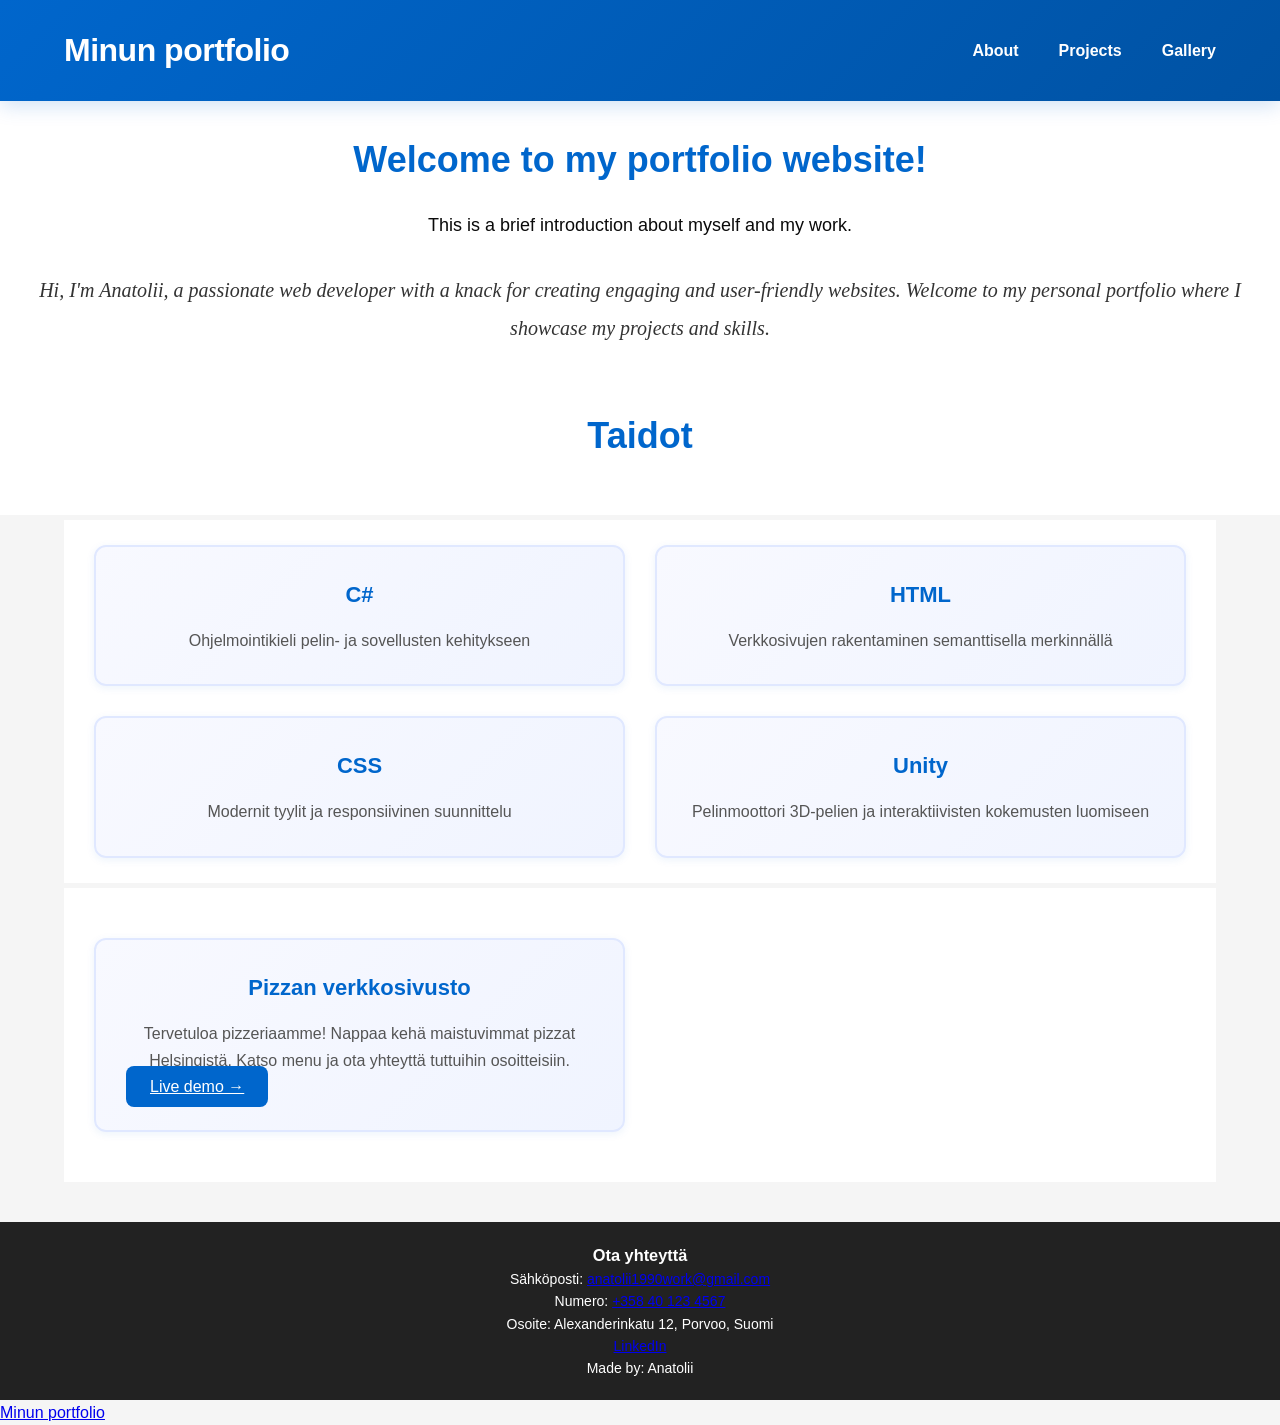
<file: index.html>
<!DOCTYPE html>
<html lang="en">
<head>
    <meta charset="UTF-8">
    <meta name="viewport" content="width=device-width, initial-scale=1.0">
    <title>Document</title>
    <link rel="stylesheet" href="style.css">
</head>
<body>
    <header>
        <div class="container_header">
            <h1>Minun portfolio</h1>
            <nav>
                <ul>
                    <li><a href="">About</a></li>
                    <li><a href="projects.html">Projects</a></li>
                    <li><a href="gallery.html">Gallery</a></li>
                </ul>
            </nav>
        </div>
    </header>

    <div class="content">
        <h2>Welcome to my portfolio website!</h2>
        <p>This is a brief introduction about myself and my work.</p>
        <p1>Hi, I'm Anatolii, a passionate web developer with a knack for creating engaging and user-friendly websites. Welcome to my personal portfolio where I showcase my projects and skills.
        </p1>
    </div>

    <div class="content">
        <h2>Taidot</h2>
    </div>

    <div class="skills-grid">
        <div class="skill-card">
            <h4>C#</h4>
            <p>Ohjelmointikieli pelin- ja sovellusten kehitykseen</p>
        </div>
        <div class="skill-card">
            <h4>HTML</h4>
            <p>Verkkosivujen rakentaminen semanttisella merkinnällä</p>
        </div>
        <div class="skill-card">
            <h4>CSS</h4>
            <p>Modernit tyylit ja responsiivinen suunnittelu</p>
        </div>
        <div class="skill-card">
            <h4>Unity</h4>
            <p>Pelinmoottori 3D-pelien ja interaktiivisten kokemusten luomiseen</p>
        </div>
    </div>

    <div class="projects-container">
        <div class="project-card">
            <h3>Pizzan verkkosivusto</h3>
            <p>Tervetuloa pizzeriaamme! Nappaa kehä maistuvimmat pizzat Helsingistä. Katso menu ja ota yhteyttä tuttuihin osoitteisiin.</p>
            <a href="pizza/" class="button" target="_blank">Live demo →</a>
        </div>
    </div>
    
    <footer>
        <h3>Ota yhteyttä</h3>
            <p>Sähköposti: <a href="anatolii1990work@gmail.com">anatolii1990work@gmail.com</a></p>
            <p>Numero: <a href="tel:+358401234567">+358 40 123 4567</a></p>
            <p>Osoite: Alexanderinkatu 12, Porvoo, Suomi</p>
            <p><a href="https://linkedin.com/in/anatolii-iakubovskyi" target="_blank">LinkedIn</a></p>
        Made by: Anatolii
    </footer>

    <a href="https://iakubovskyianatolii-cyber.github.io/">Minun portfolio</a>
        
</body>
</html>
</file>
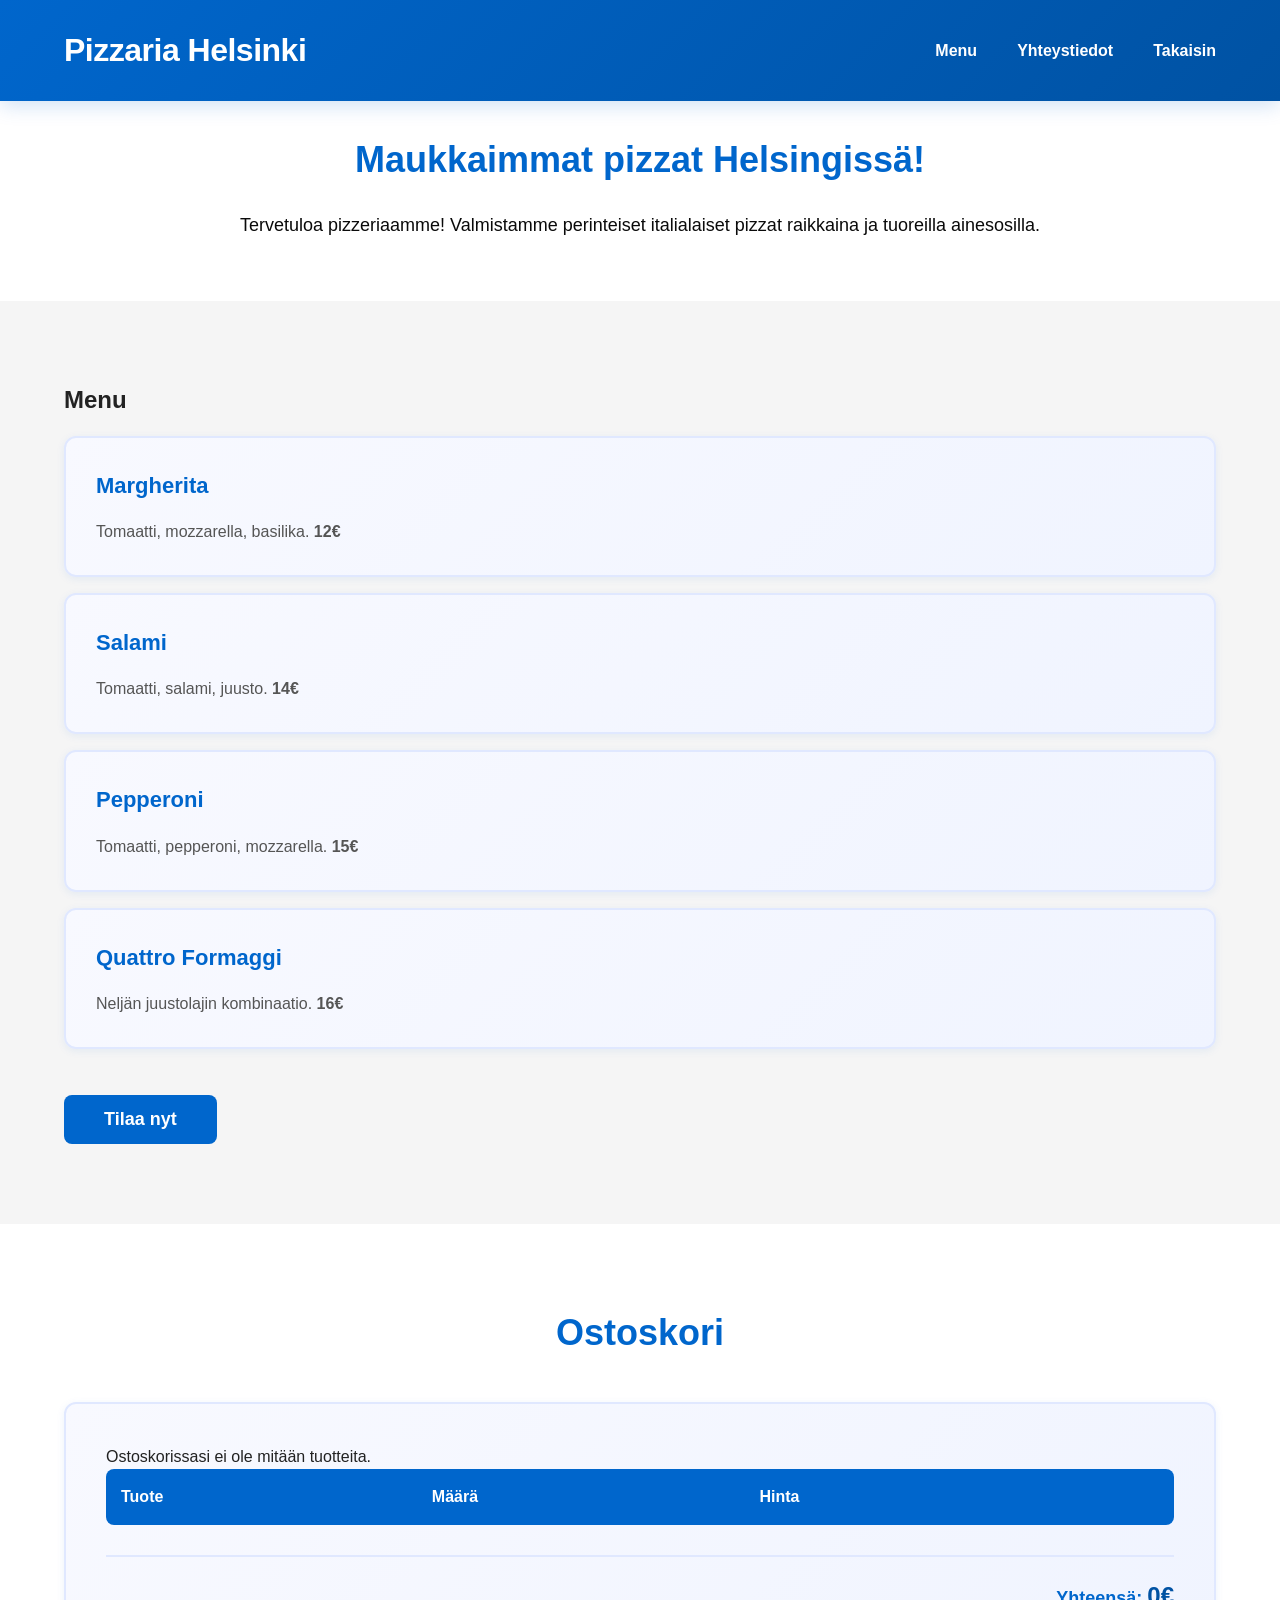
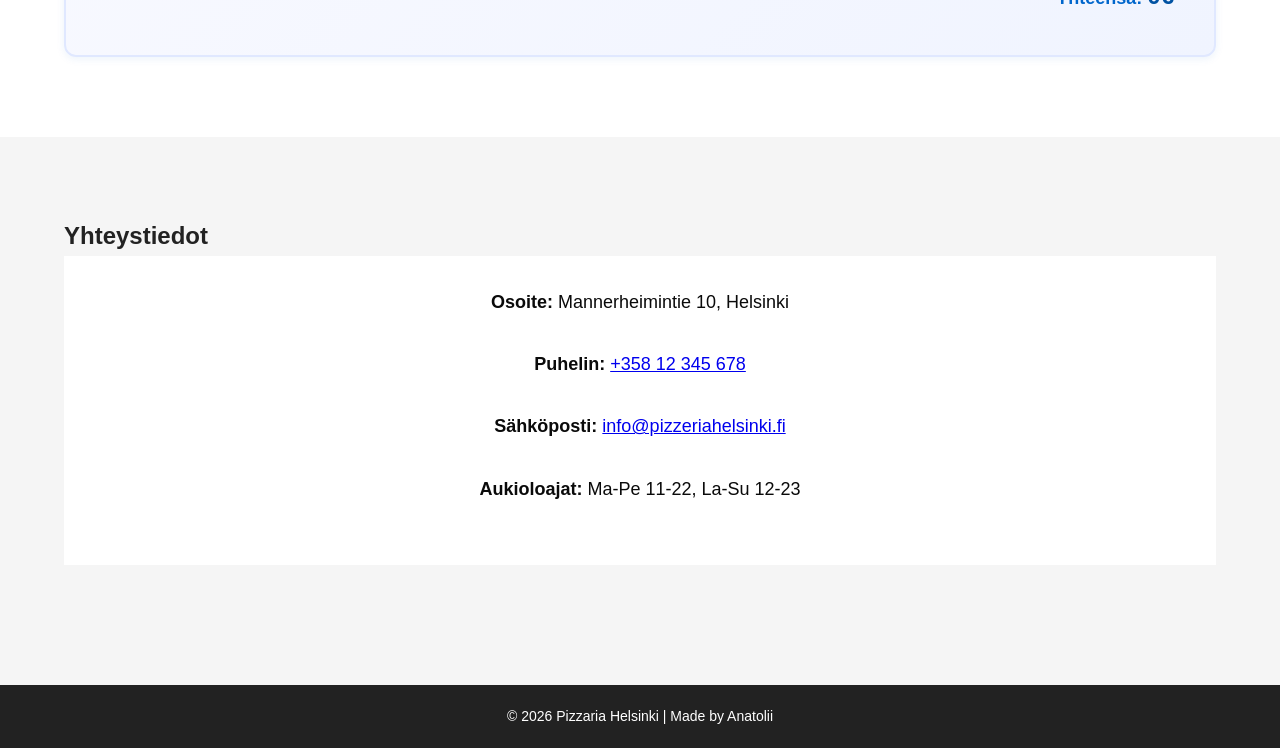
<file: pizza/index.html>
<!DOCTYPE html>
<html lang="fi">
<head>
    <meta charset="UTF-8">
    <meta name="viewport" content="width=device-width, initial-scale=1.0">
    <title>Pizzaria Helsinki</title>
    <link rel="stylesheet" href="style.css">
</head>
<body>
    <header>
        <div class="container_header">
            <h1>Pizzaria Helsinki</h1>
            <nav>
                <ul>
                    <li><a href="#menu">Menu</a></li>
                    <li><a href="#contact">Yhteystiedot</a></li>
                    <li><a href="../index.html">Takaisin</a></li>
                </ul>
            </nav>
        </div>
    </header>

    <div class="content">
        <h2>Maukkaimmat pizzat Helsingissä!</h2>
        <p>Tervetuloa pizzeriaamme! Valmistamme perinteiset italialaiset pizzat raikkaina ja tuoreilla ainesosilla.</p>
    </div>

    <section id="menu">
        <div class="container_header">
            <h2>Menu</h2>
            <div class="pizza-card">
                <h3>Margherita</h3>
                <p>Tomaatti, mozzarella, basilika. <strong>12€</strong></p>
            </div>
            <div class="pizza-card">
                <h3>Salami</h3>
                <p>Tomaatti, salami, juusto. <strong>14€</strong></p>
            </div>
            <div class="pizza-card">
                <h3>Pepperoni</h3>
                <p>Tomaatti, pepperoni, mozzarella. <strong>15€</strong></p>
            </div>
            <div class="pizza-card">
                <h3>Quattro Formaggi</h3>
                <p>Neljän juustolajin kombinaatio. <strong>16€</strong></p>
            </div>
            <button class="order-button">Tilaa nyt</button>
        </div>
    </section>

    <section id="ostokori">
        <div class="container_header">
            <h2>Ostoskori</h2>
            <div class="cart-content">
                <p>Ostoskorissasi ei ole mitään tuotteita.</p>
                <table class="cart-table">
                    <thead>
                        <tr>
                            <th>Tuote</th>
                            <th>Määrä</th>
                            <th>Hinta</th>
                            <th></th>
                        </tr>
                    </thead>
                    <tbody id="cart-items">
                        <!-- Ostoskorikohteet lisätään tähän -->
                    </tbody>
                </table>
                <div class="cart-summary">
                    <p><strong>Yhteensä:</strong> <span id="cart-total">0€</span></p>
                </div>
            </div>
        </div>
    </section>

    <section id="contact">
        <div class="container_header">
            <h2>Yhteystiedot</h2>
            <div class="content">
                <p><strong>Osoite:</strong> Mannerheimintie 10, Helsinki</p>
                <p><strong>Puhelin:</strong> <a href="tel:+35812345678">+358 12 345 678</a></p>
                <p><strong>Sähköposti:</strong> <a href="mailto:info@pizzeriahelsinki.fi">info@pizzeriahelsinki.fi</a></p>
                <p><strong>Aukioloajat:</strong> Ma-Pe 11-22, La-Su 12-23</p>
            </div>
        </div>
    </section>

    <footer>
        <p>&copy; 2026 Pizzaria Helsinki | Made by Anatolii</p>
    </footer>
</body>
</html>
</file>
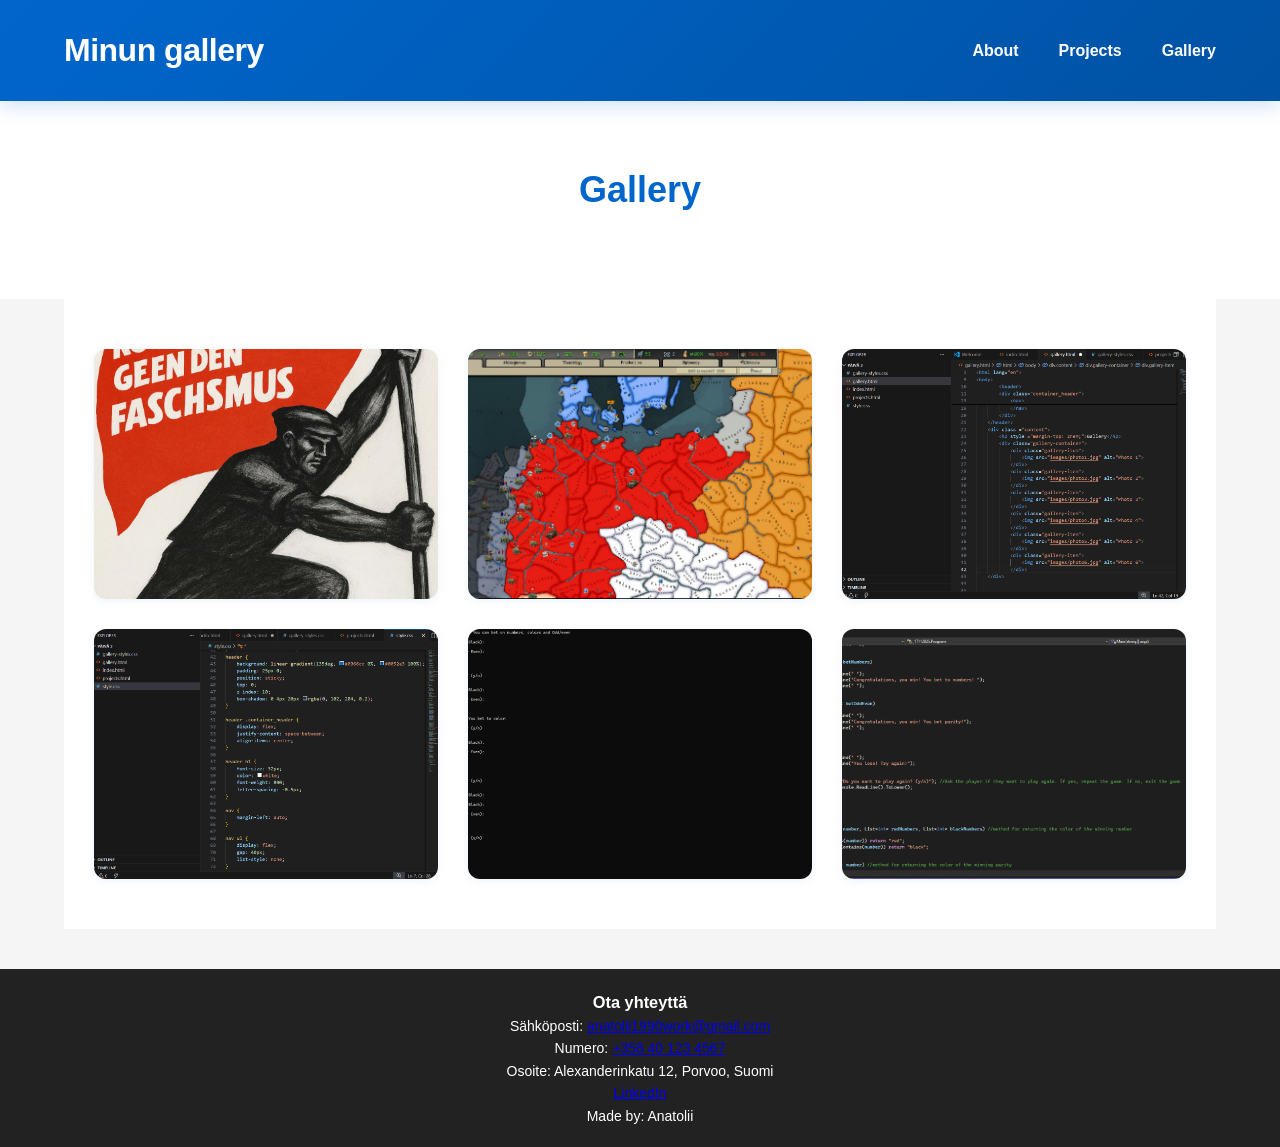
<file: gallery.html>
<!DOCTYPE html>
<html lang="en">
<head>
    <meta charset="UTF-8">
    <meta name="viewport" content="width=device-width, initial-scale=1.0">
    <title>Document</title>
    <link rel="stylesheet" href="gallery-styles.css">
</head>
<body>
        <header>
        <div class="container_header">
            <h1>Minun gallery</h1>
            <nav>
                <ul>
                    <li><a href="index.html">About</a></li>
                    <li><a href="projects.html">Projects</a></li>
                    <li><a href="">Gallery</a></li>
                </ul>
            </nav>
        </div>
    </header>
    <div class="content">
        <h2>Gallery</h2>
    </div>

    <div class="gallery-container">
        <div class="gallery-item" onclick="openModal(this.querySelector('img').src)">
            <img src="images/hoi2.png" alt="HOI 4 Mod Screenshot 1">
        </div>
        <div class="gallery-item" onclick="openModal(this.querySelector('img').src)">
            <img src="images/Hoi2_1.png" alt="HOI 4 Mod Screenshot 2">
        </div>
        <div class="gallery-item" onclick="openModal(this.querySelector('img').src)">
            <img src="images/Html1.png" alt="Web Design Screenshot 1">
        </div>
        <div class="gallery-item" onclick="openModal(this.querySelector('img').src)">
            <img src="images/HTML2.png" alt="Web Design Screenshot 2">
        </div>
        <div class="gallery-item" onclick="openModal(this.querySelector('img').src)">
            <img src="images/roulette1.png" alt="Casino Roulette Game 1">
        </div>
        <div class="gallery-item" onclick="openModal(this.querySelector('img').src)">
            <img src="images/roulette2.png" alt="Casino Roulette Game 2">
        </div>
    </div>

    <!-- Modal for image popup -->
    <div id="imageModal" class="modal" onclick="closeModal()">
        <span class="close">&times;</span>
        <img class="modal-content" id="modalImage">
    </div>


    <footer>
        <h3>Ota yhteyttä</h3>
            <p>Sähköposti: <a href="anatolii1990work@gmail.com">anatolii1990work@gmail.com</a></p>
            <p>Numero: <a href="tel:+358401234567">+358 40 123 4567</a></p>
            <p>Osoite: Alexanderinkatu 12, Porvoo, Suomi</p>
            <p><a href="https://linkedin.com/in/anatolii-iakubovskyi" target="_blank">LinkedIn</a></p>
        Made by: Anatolii
    </footer>

    <script>
        function openModal(imageSrc) {
            const modal = document.getElementById('imageModal');
            const modalImage = document.getElementById('modalImage');
            modalImage.src = imageSrc;
            modal.style.display = 'block';
        }

        function closeModal() {
            const modal = document.getElementById('imageModal');
            modal.style.display = 'none';
        }

        // Close modal when pressing Escape key
        document.addEventListener('keydown', function(event) {
            if (event.key === 'Escape') {
                closeModal();
            }
        });
    </script>


</body>
</html>
</file>
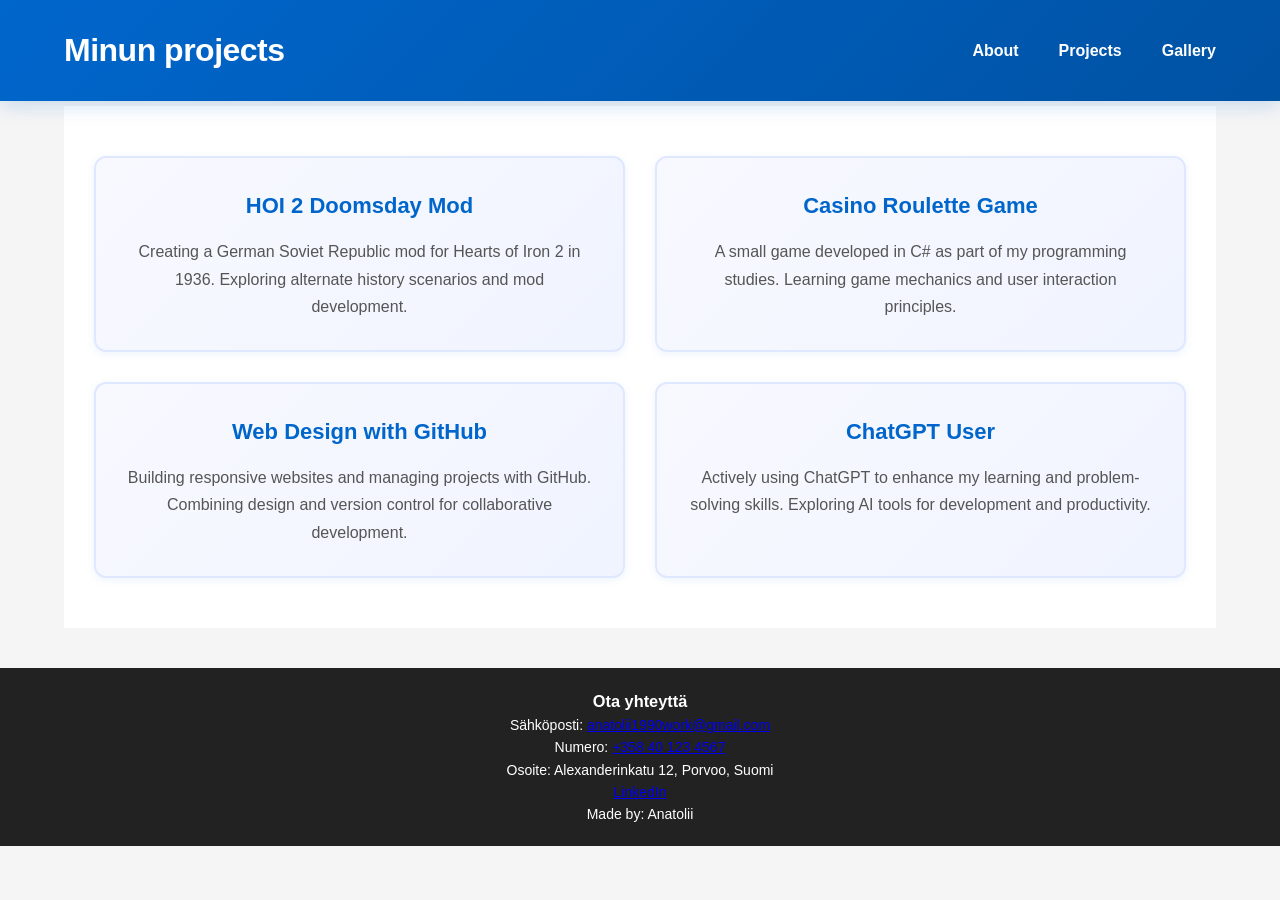
<file: projects.html>
<!DOCTYPE html>
<html lang="en">
<head>
    <meta charset="UTF-8">
    <meta name="viewport" content="width=device-width, initial-scale=1.0">
    <title>Document</title>
    <link rel="stylesheet" href="style.css">
</head>
<body>
    <header>
        <div class="container_header">
            <h1>Minun projects</h1>
            <nav>
                <ul>
                    <li><a href="index.html">About</a></li>
                    <li><a href="">Projects</a></li>
                    <li><a href="gallery.html">Gallery</a></li>
                </ul>
            </nav>
        </div>
    </header>


    <h1></h1> 
   
    <div class="projects-container">
        <div class="project-card">
            <h3>HOI 2 Doomsday Mod</h3>
            <p>Creating a German Soviet Republic mod for Hearts of Iron 2 in 1936. Exploring alternate history scenarios and mod development.</p>
        </div>

        <div class="project-card">
            <h3>Casino Roulette Game</h3>
            <p>A small game developed in C# as part of my programming studies. Learning game mechanics and user interaction principles.</p>
        </div>

        <div class="project-card">
            <h3>Web Design with GitHub</h3>
            <p>Building responsive websites and managing projects with GitHub. Combining design and version control for collaborative development.</p>
        </div>

        <div class="project-card">
            <h3>ChatGPT User</h3>
            <p>Actively using ChatGPT to enhance my learning and problem-solving skills. Exploring AI tools for development and productivity.</p>
        </div>
    </div>
   
    <footer>
        <h3>Ota yhteyttä</h3>
            <p>Sähköposti: <a href="anatolii1990work@gmail.com">anatolii1990work@gmail.com</a></p>
            <p>Numero: <a href="tel:+358401234567">+358 40 123 4567</a></p>
            <p>Osoite: Alexanderinkatu 12, Porvoo, Suomi</p>
            <p><a href="https://linkedin.com/in/anatolii-iakubovskyi" target="_blank">LinkedIn</a></p>
        Made by: Anatolii
    </footer>
</body>
</html>
</file>
<file: style.css>
/* -------------------- */
/*  BASIC RESET         */
/* -------------------- */
* {
    margin: 0;
    padding: 0;
    box-sizing: border-box;
}

body {
    font-family: "Inter", Arial, sans-serif;
    background: #f5f5f5;
    color: #222;
    line-height: 1.6;
}

/* -------------------- */
/*  GLOBAL              */
/* -------------------- */
.container_header {
    width: 90%;
    max-width: 1200px;
    margin: auto;
}

section {
    padding: 80px 0;
}

h1, h2, h3 {
    font-weight: 700;
}

img {
    max-width: 100%;
    display: block;
}

/* -------------------- */
/* HEADER               */
/* -------------------- */
header {
    background: linear-gradient(135deg, #0066cc 0%, #0052a3 100%);
    padding: 25px 0;
    position: sticky;
    top: 0;
    z-index: 10;
    box-shadow: 0 4px 20px rgba(0, 102, 204, 0.2);
}

header .container_header {
    display: flex;
    justify-content: space-between;
    align-items: center;
}

header h1 {
    font-size: 32px;
    color: white;
    font-weight: 800;
    letter-spacing: -0.5px;
}

nav {
    margin-left: auto;
}

nav ul {
    display: flex;
    gap: 40px;
    list-style: none;
}

nav a {
    text-decoration: none;
    color: white;
    font-weight: 600;
    font-size: 16px;
    transition: all 0.3s ease;
    position: relative;
    padding: 8px 0;
}

nav a::after {
    content: '';
    position: absolute;
    bottom: 0;
    left: 0;
    width: 0;
    height: 2px;
    background: white;
    transition: width 0.3s ease;
}

nav a:hover {
    color: #e0f0ff;
}

nav a:hover::after {
    width: 100%;
}

/* -------------------- */
/* MAIN CONTENT         */
/* -------------------- */
.content {
    background: white;
    padding: 30px 0;
    text-align: center;
}

.content h2 {
    font-size: 36px;
    margin-bottom: 20px;
    color: #0066cc;
}

.content p {
    font-size: 18px;
    color: #0a0a0a;
    margin-bottom: 30px;
    line-height: 1.8;
    max-width: 800px;
    margin-left: auto;
    margin-right: auto;
}

.content p1 {
    font-size: 20px;
    color: #333;
    margin-bottom: 30px;
    line-height: 1.9;
    max-width: 800px;
    margin-left: auto;
    margin-right: auto;
    font-family: "Georgia", "Times New Roman", serif;
    font-weight: 500;
    font-style: italic;
}

/* -------------------- */
/* BUTTON STYLING       */
/* -------------------- */
button, .button {
    background: #0066cc;
    color: white;
    padding: 12px 24px;
    border: none;
    border-radius: 8px;
    font-size: 16px;
    cursor: pointer;
    transition: background 0.3s ease;
}

button:hover, .button:hover {
    background: #0052a3;
}

/* -------------------- */
/* PROJECTS SECTION     */
/* -------------------- */
.projects-container {
    display: grid;
    grid-template-columns: repeat(2, 1fr);
    gap: 30px;
    padding: 50px 30px;
    max-width: 1200px;
    width: 90%;
    margin: 5px auto;
    background: white;
}

.project-card {
    background: linear-gradient(135deg, #f8f9ff 0%, #f0f4ff 100%);
    border: 2px solid #e0e8ff;
    border-radius: 12px;
    padding: 30px;
    transition: all 0.3s ease;
    box-shadow: 0 2px 8px rgba(0, 102, 204, 0.08);
}

.project-card:hover {
    transform: translateY(-5px);
    box-shadow: 0 8px 20px rgba(0, 102, 204, 0.15);
    border-color: #0066cc;
}

.project-card h3 {
    color: #0066cc;
    font-size: 22px;
    margin-bottom: 15px;
    font-weight: 700;
    text-align: center;
}

.project-card p {
    color: #555;
    font-size: 16px;
    line-height: 1.7;
    text-align: center;
}

/* -------------------- */
/* SKILLS SECTION       */
/* -------------------- */
.skills-grid {
    display: grid;
    grid-template-columns: repeat(2, 1fr);
    gap: 30px;
    padding: 25px 30px;
    max-width: 1200px;
    width: 90%;
    margin: 5px auto;
    background: white;
}

.skill-card {
    background: linear-gradient(135deg, #f8f9ff 0%, #f0f4ff 100%);
    border: 2px solid #e0e8ff;
    border-radius: 12px;
    padding: 30px;
    transition: all 0.3s ease;
    box-shadow: 0 2px 8px rgba(0, 102, 204, 0.08);
}

.skill-card:hover {
    transform: translateY(-5px);
    box-shadow: 0 8px 20px rgba(0, 102, 204, 0.15);
    border-color: #0066cc;
}

.skill-card h4 {
    color: #0066cc;
    font-size: 22px;
    margin-bottom: 15px;
    font-weight: 700;
    text-align: center;
}

.skill-card p {
    color: #555;
    font-size: 16px;
    line-height: 1.7;
    text-align: center;
}

/* -------------------- */
/* FOOTER               */
/* -------------------- */
footer {
    background: #222;
    color: white;
    text-align: center;
    padding: 20px;
    margin-top: 40px;
    font-size: 14px;
}

/* -------------------- */
/* RESPONSIVE           */
/* -------------------- */
@media (max-width: 768px) {
    nav ul {
        flex-direction: column;
        gap: 15px;
    }

    header .container {
        flex-direction: column;
        gap: 20px;
    }

    h1 {
        font-size: 24px;
    }

    h2 {
        font-size: 28px;
    }

    section {
        padding: 40px 0;
    }
}
</file>
<file: pizza/style.css>
/* -------------------- */
/*  BASIC RESET         */
/* -------------------- */
* {
    margin: 0;
    padding: 0;
    box-sizing: border-box;
}

body {
    font-family: "Inter", Arial, sans-serif;
    background: #f5f5f5;
    color: #222;
    line-height: 1.6;
}

/* -------------------- */
/*  GLOBAL              */
/* -------------------- */
.container_header {
    width: 90%;
    max-width: 1200px;
    margin: auto;
}

section {
    padding: 80px 0;
}

h1, h2, h3 {
    font-weight: 700;
}

img {
    max-width: 100%;
    display: block;
}

/* -------------------- */
/* HEADER               */
/* -------------------- */
header {
    background: linear-gradient(135deg, #0066cc 0%, #0052a3 100%);
    padding: 25px 0;
    position: sticky;
    top: 0;
    z-index: 10;
    box-shadow: 0 4px 20px rgba(0, 102, 204, 0.2);
}

header .container_header {
    display: flex;
    justify-content: space-between;
    align-items: center;
}

header h1 {
    font-size: 32px;
    color: white;
    font-weight: 800;
    letter-spacing: -0.5px;
}

nav {
    margin-left: auto;
}

nav ul {
    display: flex;
    gap: 40px;
    list-style: none;
}

nav a {
    text-decoration: none;
    color: white;
    font-weight: 600;
    font-size: 16px;
    transition: all 0.3s ease;
    position: relative;
    padding: 8px 0;
}

nav a::after {
    content: '';
    position: absolute;
    bottom: 0;
    left: 0;
    width: 0;
    height: 2px;
    background: white;
    transition: width 0.3s ease;
}

nav a:hover {
    color: #e0f0ff;
}

nav a:hover::after {
    width: 100%;
}

/* -------------------- */
/* MAIN CONTENT         */
/* -------------------- */
.content {
    background: white;
    padding: 30px 0;
    text-align: center;
}

.content h2 {
    font-size: 36px;
    margin-bottom: 20px;
    color: #0066cc;
}

.content p {
    font-size: 18px;
    color: #0a0a0a;
    margin-bottom: 30px;
    line-height: 1.8;
    max-width: 800px;
    margin-left: auto;
    margin-right: auto;
}

.content p1 {
    font-size: 20px;
    color: #333;
    margin-bottom: 30px;
    line-height: 1.9;
    max-width: 800px;
    margin-left: auto;
    margin-right: auto;
    font-family: "Georgia", "Times New Roman", serif;
    font-weight: 500;
    font-style: italic;
}

/* -------------------- */
/* BUTTON STYLING       */
/* -------------------- */
button, .button {
    background: #0066cc;
    color: white;
    padding: 12px 24px;
    border: none;
    border-radius: 8px;
    font-size: 16px;
    cursor: pointer;
    transition: background 0.3s ease;
}

button:hover, .button:hover {
    background: #0052a3;
}

/* -------------------- */
/* PIZZA CARDS SECTION  */
/* -------------------- */
.pizza-card {
    background: linear-gradient(135deg, #f8f9ff 0%, #f0f4ff 100%);
    border: 2px solid #e0e8ff;
    border-radius: 12px;
    padding: 30px;
    transition: all 0.3s ease;
    box-shadow: 0 2px 8px rgba(0, 102, 204, 0.08);
    margin: 1rem 0;
}

.pizza-card:hover {
    transform: translateY(-5px);
    box-shadow: 0 8px 20px rgba(0, 102, 204, 0.15);
    border-color: #0066cc;
}

.pizza-card h3 {
    color: #0066cc;
    font-size: 22px;
    margin-bottom: 15px;
    font-weight: 700;
}

.pizza-card p {
    color: #555;
    font-size: 16px;
    line-height: 1.7;
}

/* -------------------- */
/* ORDER BUTTON         */
/* -------------------- */
.order-button {
    margin-top: 30px;
    padding: 14px 40px;
    font-size: 18px;
    font-weight: 600;
}

.order-button:hover {
    transform: translateY(-2px);
    box-shadow: 0 4px 12px rgba(0, 102, 204, 0.3);
}

/* -------------------- */
/* SHOPPING CART        */
/* -------------------- */
#ostokori {
    background: white;
}

#ostokori h2 {
    color: #0066cc;
    font-size: 36px;
    margin-bottom: 40px;
    text-align: center;
}

.cart-content {
    background: linear-gradient(135deg, #f8f9ff 0%, #f0f4ff 100%);
    border: 2px solid #e0e8ff;
    border-radius: 12px;
    padding: 40px;
    box-shadow: 0 2px 8px rgba(0, 102, 204, 0.08);
}

.cart-table {
    width: 100%;
    border-collapse: collapse;
    margin-bottom: 30px;
    background: white;
    border-radius: 8px;
    overflow: hidden;
}

.cart-table thead {
    background: #0066cc;
    color: white;
}

.cart-table th {
    padding: 15px;
    text-align: left;
    font-weight: 600;
}

.cart-table td {
    padding: 15px;
    border-bottom: 1px solid #e0e8ff;
    color: #555;
}

.cart-table tr:hover {
    background: #f5f8ff;
}

.cart-summary {
    text-align: right;
    padding-top: 20px;
    border-top: 2px solid #e0e8ff;
    font-size: 18px;
    color: #0066cc;
    font-weight: 600;
}

.cart-summary p {
    margin: 0;
    text-align: right;
}

#cart-total {
    color: #0052a3;
    font-size: 24px;
    font-weight: 700;
}

/* -------------------- */
/* FOOTER               */
/* -------------------- */
footer {
    background: #222;
    color: white;
    text-align: center;
    padding: 20px;
    margin-top: 40px;
    font-size: 14px;
}

/* -------------------- */
/* RESPONSIVE           */
/* -------------------- */
@media (max-width: 768px) {
    nav ul {
        flex-direction: column;
        gap: 15px;
    }

    header .container {
        flex-direction: column;
        gap: 20px;
    }

    h1 {
        font-size: 24px;
    }

    h2 {
        font-size: 28px;
    }

    section {
        padding: 40px 0;
    }

    .pizza-card {
        margin: 0.5rem 0;
    }
}
</file>
<file: gallery-styles.css>
/* -------------------- */
/*  BASIC RESET         */
/* -------------------- */
* {
    margin: 0;
    padding: 0;
    box-sizing: border-box;
}

body {
    font-family: "Inter", Arial, sans-serif;
    background: #f5f5f5;
    color: #222;
    line-height: 1.6;
}

/* -------------------- */
/*  GLOBAL              */
/* -------------------- */
.container_header {
    width: 90%;
    max-width: 1200px;
    margin: auto;
}

section {
    padding: 80px 0;
}

h1, h2, h3 {
    font-weight: 700;
}

img {
    max-width: 100%;
    display: block;
}

/* -------------------- */
/* HEADER               */
/* -------------------- */
header {
    background: linear-gradient(135deg, #0066cc 0%, #0052a3 100%);
    padding: 25px 0;
    position: sticky;
    top: 0;
    z-index: 10;
    box-shadow: 0 4px 20px rgba(0, 102, 204, 0.2);
}

header .container_header {
    display: flex;
    justify-content: space-between;
    align-items: center;
}

header h1 {
    font-size: 32px;
    color: white;
    font-weight: 800;
    letter-spacing: -0.5px;
}

nav {
    margin-left: auto;
}

nav ul {
    display: flex;
    gap: 40px;
    list-style: none;
}

nav a {
    text-decoration: none;
    color: white;
    font-weight: 600;
    font-size: 16px;
    transition: all 0.3s ease;
    position: relative;
    padding: 8px 0;
}

nav a::after {
    content: '';
    position: absolute;
    bottom: 0;
    left: 0;
    width: 0;
    height: 2px;
    background: white;
    transition: width 0.3s ease;
}

nav a:hover {
    color: #e0f0ff;
}

nav a:hover::after {
    width: 100%;
}

/* -------------------- */
/* MAIN CONTENT         */
/* -------------------- */
.content {
    background: white;
    padding: 60px 0;
    text-align: center;
}

.content h2 {
    font-size: 36px;
    margin-bottom: 20px;
    color: #0066cc;
}

.content p {
    font-size: 18px;
    color: #0a0a0a;
    margin-bottom: 30px;
    line-height: 1.8;
    max-width: 800px;
    margin-left: auto;
    margin-right: auto;
}

.content p1 {
    font-size: 20px;
    color: #333;
    margin-bottom: 30px;
    line-height: 1.9;
    max-width: 800px;
    margin-left: auto;
    margin-right: auto;
    font-family: "Georgia", "Times New Roman", serif;
    font-weight: 500;
    font-style: italic;
}

/* -------------------- */
/* BUTTON STYLING       */
/* -------------------- */
button, .button {
    background: #0066cc;
    color: white;
    padding: 12px 24px;
    border: none;
    border-radius: 8px;
    font-size: 16px;
    cursor: pointer;
    transition: background 0.3s ease;
}

button:hover, .button:hover {
    background: #0052a3;
}

/* -------------------- */
/* GALLERY SECTION      */
/* -------------------- */
.gallery-container {
    display: grid;
    grid-template-columns: repeat(3, 1fr);
    gap: 30px;
    padding: 50px 30px;
    max-width: 1200px;
    width: 90%;
    margin: 0 auto 40px auto;
    background: white;
}

.gallery-item {
    border-radius: 12px;
    overflow: hidden;
    box-shadow: 0 2px 8px rgba(0, 102, 204, 0.08);
    transition: all 0.3s ease;
    background: #f8f9ff;
}

.gallery-item:hover {
    transform: translateY(-5px);
    box-shadow: 0 8px 20px rgba(0, 102, 204, 0.15);
}

.gallery-item img {
    width: 100%;
    height: 250px;
    object-fit: cover;
    display: block;
    cursor: pointer;
}

/* -------------------- */
/* MODAL STYLING        */
/* -------------------- */
.modal {
    display: none;
    position: fixed;
    z-index: 1000;
    left: 0;
    top: 0;
    width: 100%;
    height: 100%;
    background-color: rgba(0, 0, 0, 0.8);
    animation: fadeIn 0.3s ease;
}

@keyframes fadeIn {
    from {
        opacity: 0;
    }
    to {
        opacity: 1;
    }
}

.modal-content {
    margin: auto;
    display: block;
    position: absolute;
    top: 50%;
    left: 50%;
    transform: translate(-50%, -50%);
    max-width: 90%;
    max-height: 90vh;
    object-fit: contain;
    animation: slideIn 0.3s ease;
}

@keyframes slideIn {
    from {
        transform: translate(-50%, -55%);
        opacity: 0;
    }
    to {
        transform: translate(-50%, -50%);
        opacity: 1;
    }
}

.close {
    position: absolute;
    top: 20px;
    right: 30px;
    color: white;
    font-size: 40px;
    font-weight: bold;
    cursor: pointer;
    transition: color 0.3s ease;
}

.close:hover {
    color: #0066cc;
}

/* -------------------- */
/* PROJECTS SECTION     */
/* -------------------- */
.projects-container {
    display: grid;
    grid-template-columns: repeat(2, 1fr);
    gap: 30px;
    padding: 50px 30px;
    max-width: 1200px;
    width: 90%;
    margin: 5px auto;
    background: white;
}

.project-card {
    background: linear-gradient(135deg, #f8f9ff 0%, #f0f4ff 100%);
    border: 2px solid #e0e8ff;
    border-radius: 12px;
    padding: 30px;
    transition: all 0.3s ease;
    box-shadow: 0 2px 8px rgba(0, 102, 204, 0.08);
}

.project-card:hover {
    transform: translateY(-5px);
    box-shadow: 0 8px 20px rgba(0, 102, 204, 0.15);
    border-color: #0066cc;
}

.project-card h3 {
    color: #0066cc;
    font-size: 22px;
    margin-bottom: 15px;
    font-weight: 700;
    text-align: center;
}

.project-card p {
    color: #555;
    font-size: 16px;
    line-height: 1.7;
    text-align: center;
}

/* -------------------- */
/* FOOTER               */
/* -------------------- */
footer {
    background: #222;
    color: white;
    text-align: center;
    padding: 20px;
    margin-top: 40px;
    font-size: 14px;
}

/* -------------------- */
/* RESPONSIVE           */
/* -------------------- */
@media (max-width: 768px) {
    nav ul {
        flex-direction: column;
        gap: 15px;
    }

    header .container {
        flex-direction: column;
        gap: 20px;
    }

    h1 {
        font-size: 24px;
    }

    h2 {
        font-size: 28px;
    }

    section {
        padding: 40px 0;
    }
}
</file>
